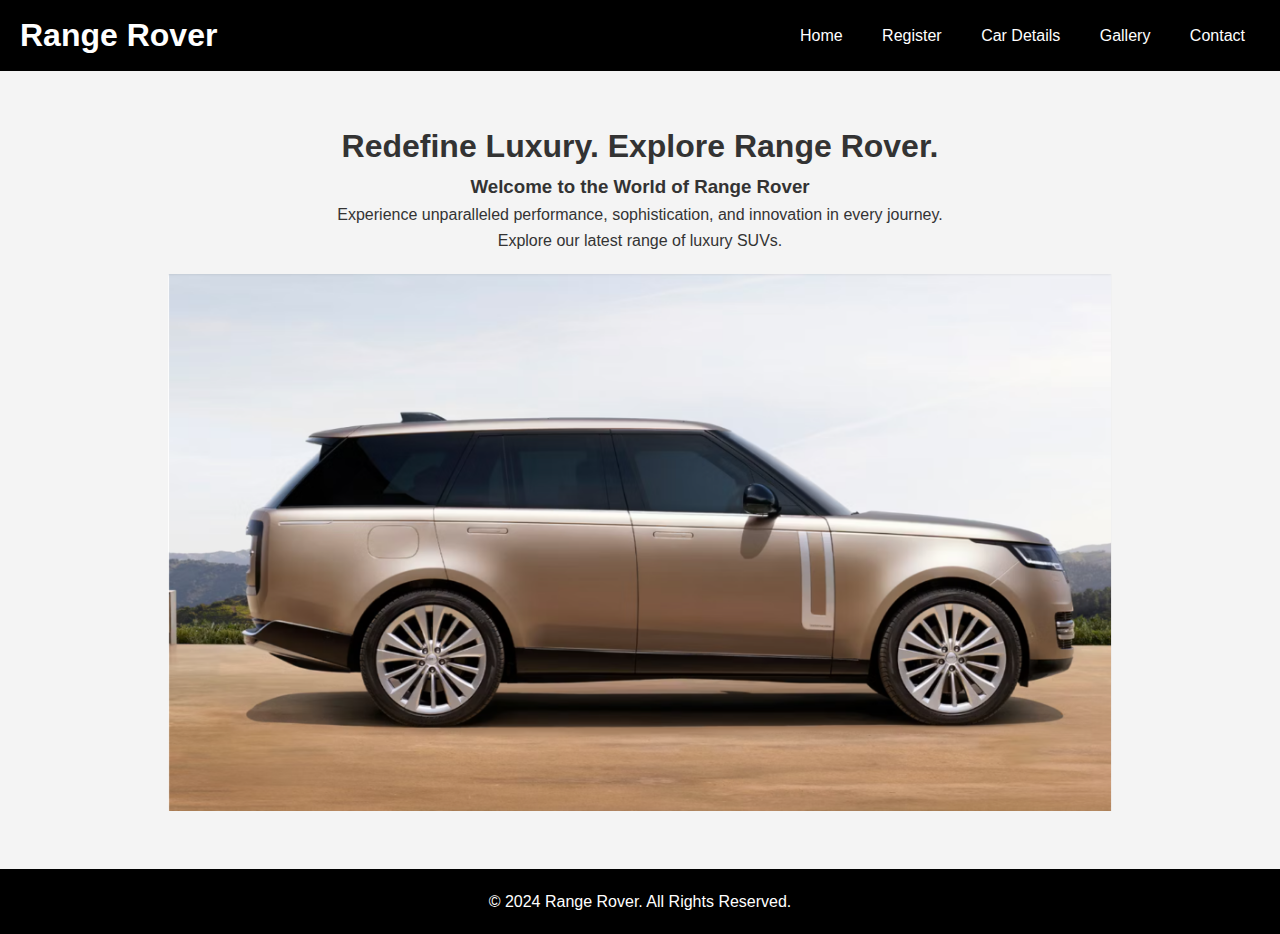
<file: Mini Project/index.html>
<!DOCTYPE html>
<html lang="en">
<head>
    <meta charset="UTF-8">
    <meta name="viewport" content="width=device-width, initial-scale=1.0">
    <title>Range Rover</title>
    <link rel="stylesheet" href="styles.css">
</head>
<body>
    <header class="navbar">
        <h1>Range Rover</h1>
        <nav>
            <a href="index.html">Home</a>
            <a href="register.html">Register</a>
            <a href="details.html">Car Details</a>
            <a href="gallery.html">Gallery</a>
            <a href="#contact">Contact</a>
        </nav>
    </header>
    <main class="home-content">
        <h1>Redefine Luxury. Explore Range Rover.</h1>
        <h3>Welcome to the World of Range Rover</h3>
        <p>Experience unparalleled performance, sophistication, and innovation in every journey.</p>
        <p>Explore our latest range of luxury SUVs.</p>
        <img src="range-rover-home.jpg" alt="Range Rover" class="hero-image">
    </main>
    <footer>
        <p>© 2024 Range Rover. All Rights Reserved.</p>
    </footer>
</body>
</html>
</file>
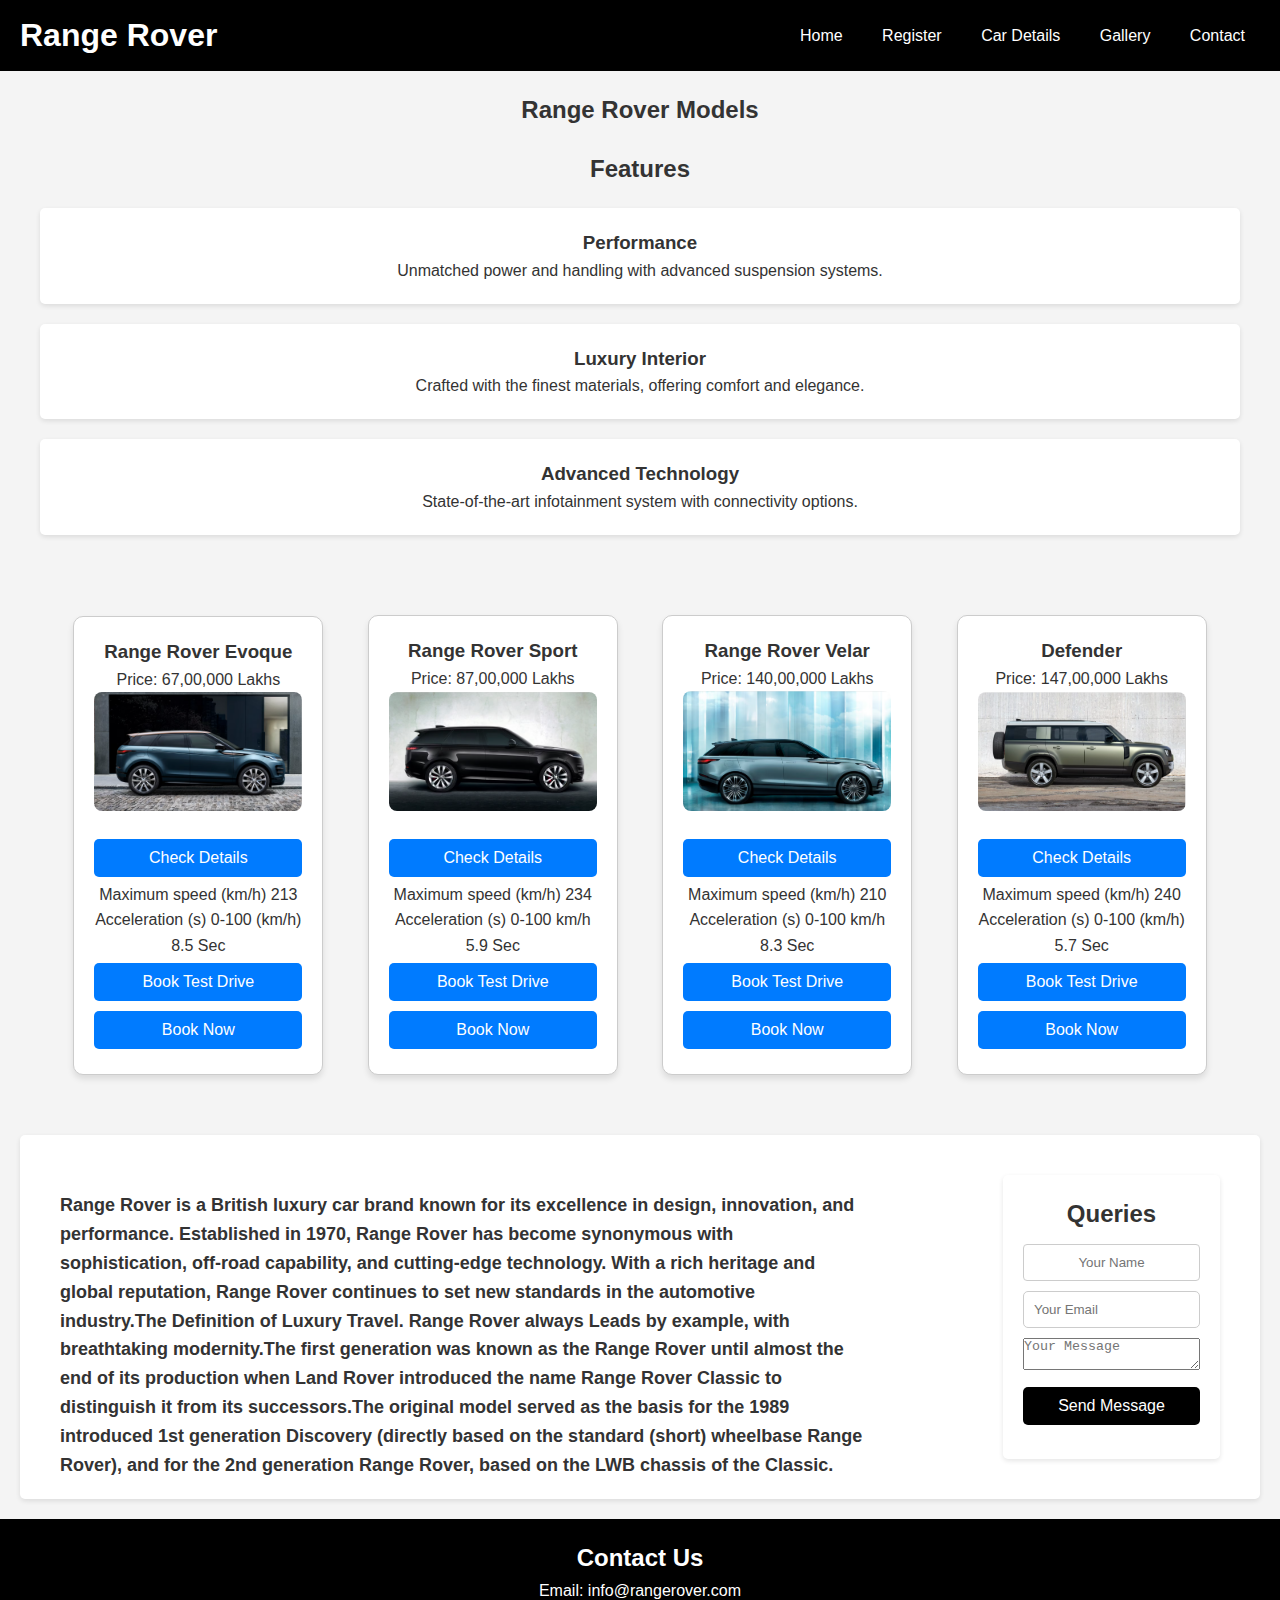
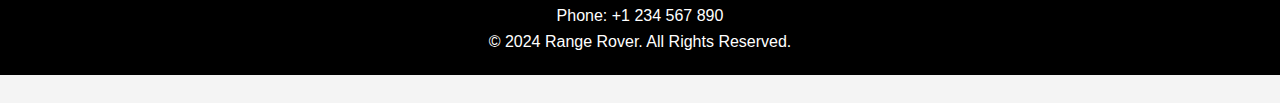
<file: Mini Project/details.html>
<!DOCTYPE html>
<html lang="en">
<head>
    <meta charset="UTF-8">
    <meta name="viewport" content="width=device-width, initial-scale=1.0">
    <title>Car Details - Range Rover</title>
    <link rel="stylesheet" href="styles.css">
    <script src="scripts.js"></script>
</head>

<body>
    <header class="navbar">
        <h1>Range Rover</h1>
        <nav>
            <a href="index.html">Home</a>
            <a href="register.html">Register</a>
            <a href="details.html">Car Details</a>
            <a href="gallery.html">Gallery</a>
            <a href="#contact">Contact</a>
        </nav>
    </header>

    <main class="details-content">
        <h2>Range Rover Models</h2>
        <section id="features" class="features">
        <h2>Features</h2>
        <div class="feature-item">
            <h3>Performance</h3>
            <p>Unmatched power and handling with advanced suspension systems.</p>
        </div>
        <div class="feature-item">
            <h3>Luxury Interior</h3>
            <p>Crafted with the finest materials, offering comfort and elegance.</p>
        </div>
        <div class="feature-item">
            <h3>Advanced Technology</h3>
            <p>State-of-the-art infotainment system with connectivity options.</p>
        </div>

    </section>
        <div class="car-card">
            <h3>Range Rover Evoque</h3>
            <p>Price: 67,00,000 Lakhs</p>
            <img src="evoque.jpg" alt="Range Rover Evoque">
            <button onclick="showDetails('Range Rover Evoque', 'Engine: 1997cc | Mileage: 15kmpl | Transmission: Automatic | Type : Diesel')">Check Details</button>
            <div class="hover-box">
                <p>Maximum speed (km/h)	213</p>
                <p>Acceleration (s) 0-100 (km/h)	8.5 Sec</p>
            </div>
            <button onclick="bookTestDrive('Range Rover Evoque')">Book Test Drive</button>
            <button onclick="bookCar('Range Rover Evoque')">Book Now</button>
        </div>

        <div class="car-card"> 
            <h3>Range Rover Sport</h3>
            <p>Price: 87,00,000 Lakhs</p>
            <img src="sport.jpg" alt="Range Rover Sport">
            <button onclick="showDetails('Range Rover Sport', 'Engine: 2997cc | Mileage: 12kmpl | Transmission: Automatic | Type : Petrol/Diesel')">Check Details</button>
            <div class="hover-box">
                <p>Maximum speed (km/h)	234</p>
                <p>Acceleration (s) 0-100 km/h	5.9 Sec</p>
            </div> 
            <button onclick="bookTestDrive('Range Rover Sport')">Book Test Drive</button>
            <button onclick="bookCar('Range Rover Sport')">Book Now</button>
        </div>

        <div class="car-card">
            <h3>Range Rover Velar</h3>
            <p>Price: 140,00,000 Lakhs</p>
            <img src="velar.jpg" alt="Range Rover Velar">
            <button onclick="showDetails('Range Rover Velar', 'Engine: 1997cc | Mileage: 15.8kmpl | Transmission: Automatic | Type : Petrol')">Check Details</button>
            <div class = "hover-box">
                <p>Maximum speed (km/h)	210</p>
                <p>Acceleration (s) 0-100 km/h	8.3 Sec</p>
            </div>
            <button onclick="bookTestDrive('Range Rover Velar')">Book Test Drive</button>
            <button onclick="bookCar('Range Rover Velar')">Book Now</button>
        </div>

        <div class="car-card">
            <h3>Defender</h3>
            <p>Price: 147,00,000 Lakhs</p>
            <img src="defender.jpg" alt="defender">
            <button onclick="showDetails('Defender', 'Engine: 4500cc | Mileage: 10kmpl | Transmission: Automatic | Type : Diesel')">Check Details</button>
            <div class="hover-box">
                <p>Maximum speed (km/h)	240</p>
                <p>Acceleration (s) 0-100 (km/h)	5.7 Sec</p>
            </div>
            <button onclick="bookTestDrive('Defender')">Book Test Drive</button>
            <button onclick="bookCar('Defender')">Book Now</button>
        </div>
    </main>

    <section id="contact" class="contact">
        <p><b>Range Rover is a British luxury car brand known for its excellence in design, innovation, and performance. Established in 1970, Range Rover has become synonymous with sophistication, off-road capability, and cutting-edge technology. With a rich heritage and global reputation, Range Rover continues to set new standards in the automotive industry.The Definition of Luxury Travel. Range Rover always Leads by example, with breathtaking modernity.The first generation was known as the Range Rover until almost the end of its production when Land Rover introduced the name Range Rover Classic to distinguish it from its successors.The original model served as the basis for the 1989 introduced 1st generation Discovery (directly based on the standard (short) wheelbase Range Rover), and for the 2nd generation Range Rover, based on the LWB chassis of the Classic.</b></p>
        <form id="contactForm">
            <h2 style="text-align: center;">Queries</h2>
            <input type="text" placeholder="Your Name" required>
            <input type="email" placeholder="Your Email" required>
            <textarea placeholder="Your Message" required></textarea>
            <button type="submit">Send Message</button>
        </form>
    </section>

        <footer id="contact1">
        <h2>Contact Us</h2>
        <p>Email: info@rangerover.com</p>
        <p>Phone: +1 234 567 890</p>
        <p>© 2024 Range Rover. All Rights Reserved.</p>
    </footer>
</body>
</html>
</file>
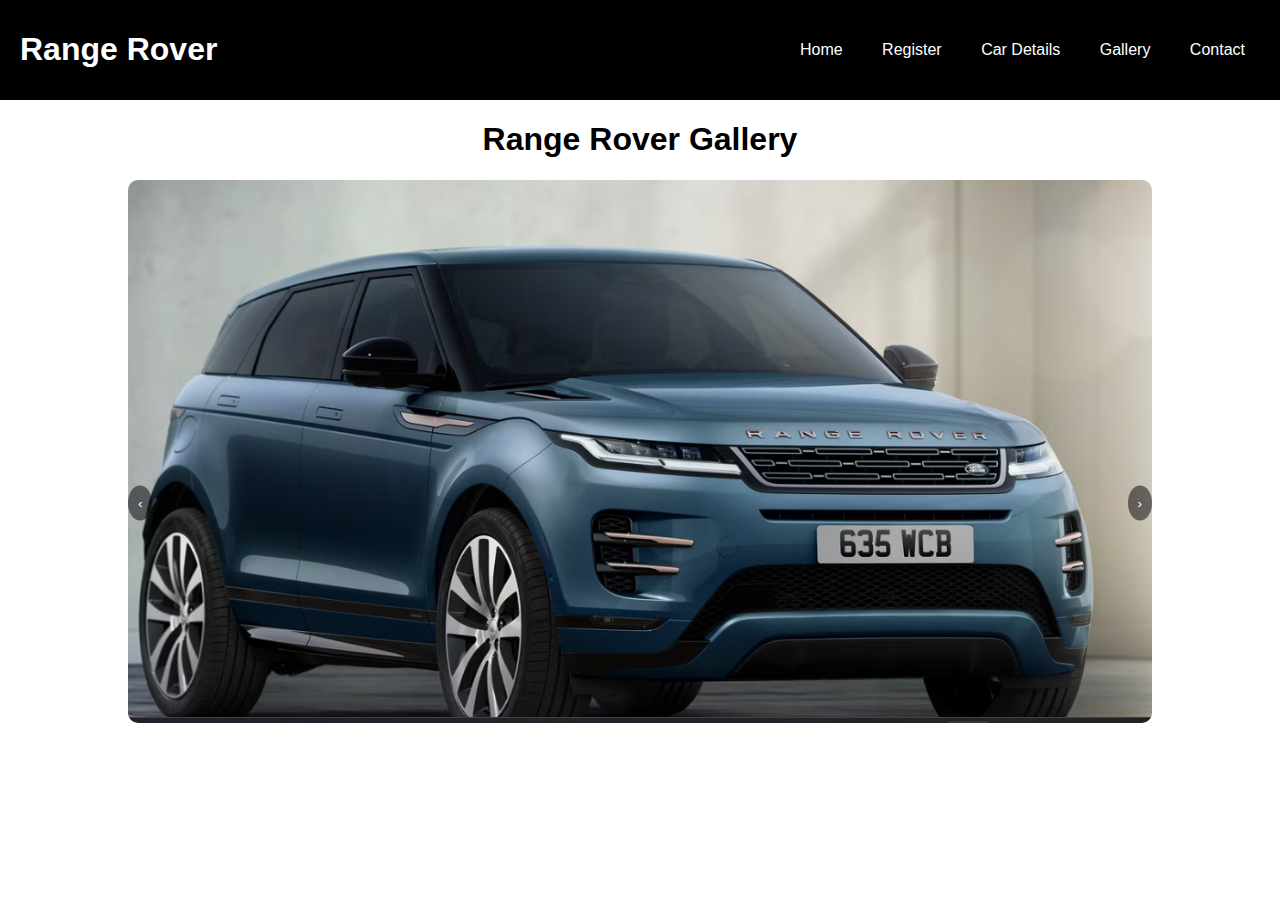
<file: Mini Project/gallery.html>
<!DOCTYPE html>
<html lang="en">
<head>
    <meta charset="UTF-8">
    <meta name="viewport" content="width=device-width, initial-scale=1.0">
    <title>Range Rover Gallery</title>
    <style>
        body {
            font-family: Arial, sans-serif;
            margin: 0;
            padding: 0;
            box-sizing: border-box;
        }

        .scroll {
            width: 80%;
            margin: 20px auto;
            overflow: hidden;
            position: relative;
        }

        .scroll-container {
            display: flex;
            transition: transform 0.5s ease-in-out;
        }

        .scroll-item {
            min-width: 100%;
        }

        .scroll-item img {
            width: 100%;
            display: block;
            border-radius: 10px;
        }

        .scroll-buttons {
            position: absolute;
            top: 50%;
            width: 100%;
            display: flex;
            justify-content: space-between;
            transform: translateY(-50%);
        }

        .scroll-buttons button {
            background-color: rgba(0, 0, 0, 0.5);
            color: white;
            border: none;
            padding: 10px;
            cursor: pointer;
            border-radius: 50%;
        }

        .scroll-buttons button:hover {
            background-color: rgba(0, 0, 0, 0.8);
        }
        .navbar {
    background-color: #000;
    color: #fff;
    display: flex;
    justify-content: space-between;
    padding: 15px 30px;
    align-items: center;
}

.navbar a {
    color: #fff;
    text-decoration: none;
    margin: 0 15px;
}

.navbar a:hover {
    text-decoration: underline;
    color: lightgrey;
}
.navbar {
    background: #000;
    color: #fff;
    padding: 10px 20px;
    display: flex;
    justify-content: space-between;
    align-items: center;
}

.navbar nav a {
    color: #fff;
    text-decoration: none;
    margin-left: 20px;
}

    </style>
</head>
<body>
    <header class="navbar">
        <h1>Range Rover</h1>
        <nav>
            <a href="index.html">Home</a>
            <a href="register.html">Register</a>
            <a href="details.html">Car Details</a>
            <a href="gallery.html">Gallery</a>
            <a href="#contact">Contact</a>
        </nav>
    </header>
    <h1 style="text-align: center;">Range Rover Gallery</h1>
    <div class="scroll">
        <div class="scroll-container" id="scrollContainer">
            <div class="scroll-item"><img src="evoque1.jpg" alt="Range Rover Evoque"></div>
            <div class="scroll-item"><img src="sport1.jpg" alt="Range Rover Sport"></div>
            <div class="scroll-item"><img src="velar1.jpg" alt="Range Rover Velar"></div>
            <div class="scroll-item"><img src="defender1.jpg" alt="Defender"></div>
            <div class="scroll-item"><img src="classic.jpg" alt="Range Rover Classic"></div>
        </div>
        <div class="scroll-buttons">
            <button onclick="navigate(-1)">&#8249;</button>
            <button onclick="navigate(1)">&#8250;</button>
        </div>
    </div>

    <script>
        const scrollContainer = document.getElementById('scrollContainer');
        let currentIndex = 0;

        function navigate(direction) {
            const items = scrollContainer.children.length;
            currentIndex = (currentIndex + direction + items) % items;
            scrollContainer.style.transform = `translateX(-${currentIndex * 100}%)`;
        }

        setInterval(() => navigate(1), 3000); // Auto-scroll every 3 seconds
    </script>
</body>
</html>
</file>
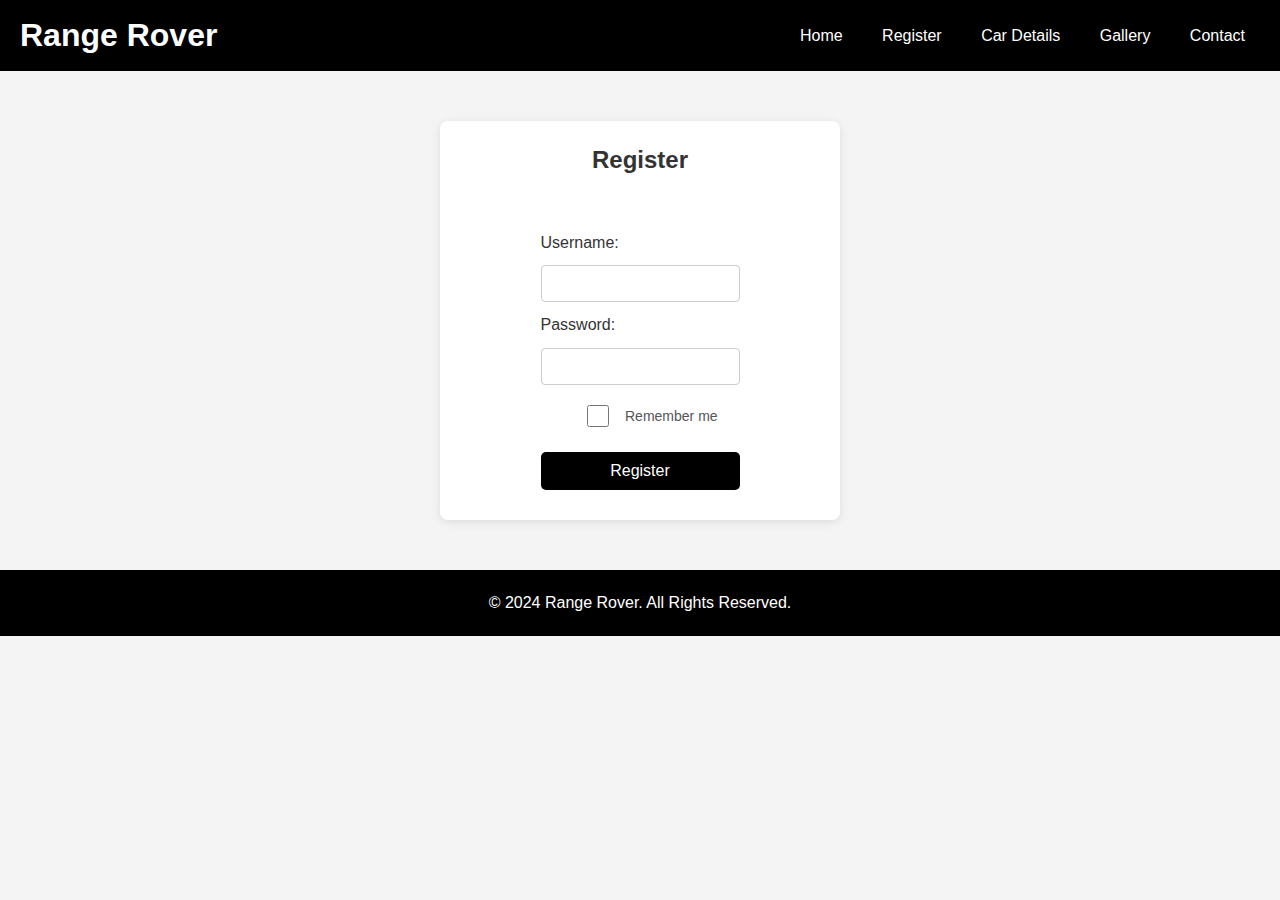
<file: Mini Project/register.html>
<!DOCTYPE html>
<html lang="en">
<head>
    <meta charset="UTF-8">
    <meta name="viewport" content="width=device-width, initial-scale=1.0">
    <title>Register - Range Rover</title>
    <link rel="stylesheet" href="styles.css">
</head>
<body>
    <header class="navbar">
        <h1>Range Rover</h1>
        <nav>
            <a href="index.html">Home</a>
            <a href="register.html">Register</a>
            <a href="details.html">Car Details</a>
            <a href="gallery.html">Gallery</a>
            <a href="#contact">Contact</a>
        </nav>
    </header>
    <main class="register-content">
        <h2>Register</h2>
        <form id="register-form">
            <label for="username">Username:</label>
            <input type="text" id="username" required>
            
            <label for="password">Password:</label>
            <input type="password" id="password" required>
            <div class ="remember-me">
                <input type="checkbox" id="remember">
                <label for="remember">Remember me</label>
                </div>
            <button type="submit">Register</button>
        </form>
    </main>
    <footer>
        <p>© 2024 Range Rover. All Rights Reserved.</p>
    </footer>
    <script src="scripts.js"></script>
</body>
</html>
</file>
<file: Mini Project/styles.css>
body {
    font-family: Arial, sans-serif;
    margin: 0;
    padding: 0;
    background-color: #f8f8f8;
    color: #333;
}

.navbar {
    background-color: #000;
    color: #fff;
    display: flex;
    justify-content: space-between;
    padding: 15px 30px;
    align-items: center;
}

.navbar a {
    color: #fff;
    text-decoration: none;
    margin: 0 15px;
}

.navbar a:hover {
    text-decoration: underline;
}

.home-content {
    text-align: center;
    padding: 50px;
}

.hero-image {
    width: 80%;
    height: auto;
    margin-top: 20px;
}

#footer{
    background-color: #000;
    color: #fff;
    text-align: center;
    padding: 10px 0;
}
.login-content {
    text-align: center;
    padding: 50px;
}

form {
    display: inline-block;
    text-align: left;
    margin-top: 20px;
}

form label, form input, form button {
    display: block;
    margin: 10px 0;
    width: 100%;
}

form input {
    padding: 10px;
    border: 1px solid #ccc;
    border-radius: 5px;
}

form button {
    padding: 10px;
    background-color: #000;
    color: #fff;
    border: none;
    border-radius: 5px;
    cursor: pointer;
}
    
.features {
    padding: 20px;
    background: #f4f4f4;
}

.features h2 {
    text-align: center;
}

.feature-item {
    margin: 20px;
    padding: 20px;
    background: #fff;
    border-radius: 5px;
    box-shadow: 0 2px 5px rgba(0, 0, 0, 0.1);
}
.details-content {
    padding: 50px;
    text-align: center;
}

.car-card {
    display: inline-block;
    border: 1px solid #ccc;
    border-radius: 5px;
    padding: 15px;
    margin: 20px;
    width: 300px;
    text-align: center;
    background-color: #fff;
    
}

.car-card img {
    width: 100%;
    height: auto;
    border-radius: 5px;
    
}
* {
    box-sizing: border-box;
    margin: 5;
    padding: 10;
}

body {
    font-family: Arial, sans-serif;

}

.navbar {
    background: #000;
    color: #fff;
    padding: 10px 20px;
    display: flex;
    justify-content: space-between;
    align-items: center;
}

.navbar nav a {
    color: #fff;
    text-decoration: none;
    margin-left: 20px;
}

.details-content {
    padding: 20px;
}

.features {
    margin-bottom: 20px;
}

.feature-item {
    margin: 20px 0;
    padding: 20px;
    background: #f4f4f4;
    border-radius: 5px;
}

.car-card {
    margin: 20px;
    padding: 20px;
    background: #fff;
    border-radius: 5px;
    box-shadow: 0 2px 5px rgba(0, 0, 0, 0.1);
    cursor: pointer;
    transition: transform 0.2s;
    
}

.car-card:hover {
    transform: scale(1.05);
    
}

footer {
    background: #000;
}
.navbar nav a {
    color: #fff;
    text-decoration: none;
    margin-left: 20px;
    transition: color 0.3s ease;
}

.navbar nav a:hover {
    color: #b0b0b0;
}
* {
    box-sizing: border-box;
    margin: 0;
    padding: 0;
}

body {
    font-family: Arial, sans-serif;
    line-height: 1.6;
}

.navbar {
    background: #000;
    color: #fff;
    padding: 10px 20px;
    display: flex;
    justify-content: space-between;
    align-items: center;
}

.navbar nav a {
    color: #fff;
    text-decoration: none;
    margin-left: 20px;
}

.hero {
    text-align: center;
    background: url('range-rover-home.jpg') no-repeat center center/cover;
    height: 60vh;
    color: #fff;
    display: flex;
    flex-direction: column;
    justify-content: center;
    align-items: center;
}

.hero h2 {
    font-size: 2.5em;
}

.hero p {
    font-size: 1.2em;
}

.hero button {
    padding: 10px 20px;
    background: #ffcc00;
    border: none;
    border-radius: 5px;
    cursor: pointer;
    font-size: 1em;
}

.features {
    padding: 20px;
    background: #f4f4f4;
}

.features h2 {
    text-align: center;
}

.feature-item {
    margin: 20px 0;
    padding: 20px;
    background: #fff;
    border-radius: 5px;
    box-shadow: 0 2px 5px rgba(0, 0, 0, 0.1);
}

.contact{ 
    text-align: right;
    margin: 20px;
    padding: 20px;
    background: #fff;
    border-radius: 5px;
    box-shadow: 0 2px 5px rgba(0, 0, 0, 0.1);
    justify-content: center;
    display: flex;
}

* {
    box-sizing: border-box;
    margin: 0;
    padding: 0;
}

body {
    font-family: Arial, sans-serif;
    background-color: #f4f4f4;
    color: #333;
}

.navbar {
    background: #000;
    color: #fff;
    padding: 10px 20px;
    display: flex;
    justify-content: space-between;
    align-items: center;
}

.navbar nav a {
    color: #fff;
    text-decoration: none;
    margin-left: 20px;
}

.register-content {
    max-width: 400px;
    margin: 50px auto;
    padding: 20px;
    background: #fff;
    border-radius: 8px;
    box-shadow: 0 2px 10px rgba(0, 0, 0, 0.1);
    text-align: center;
}

.register-content h2 {
    text-align: center;
    margin-bottom: 20px;
}

.form-group {
    margin-bottom: 15px;
}

label {
    display: block;
    margin-bottom: 5px;
}

input[type="text"],
input[type="password"] {
    width: 100%;
    padding: 10px;
    border: 1px solid #ccc;
    border-radius: 4px;
    text-align: center;
}

button {
    width: 100%;
    padding: 10px;
    background: #ffcc00;
    border: none;
    border-radius: 4px;
    cursor: pointer;
    font-size: 16px;
}

button:hover {
    background: #e6b800;
}

.error-message {
    color: red;
    text-align: center;
    margin-top: 10px;
}

.register-link {
    text-align: center;
    margin-top: 15px;
}

.register-link a {
    color: #007bff;
    text-decoration: none;
}

.register-link a:hover {
    text-decoration: underline;
}

footer {
    text-align: center;
    padding: 20px;
    background: #000;
    color: #fff;
}
.remember-me {
    margin-bottom: 15px;
    display: flex;
}
.remember-me input{
    margin-right: -30px
    
}
.remember-me label {
    font-size: 14px;
    color: #555;
}

.car-container {
    display: flex;
    gap: 20px;
}
.car-card {
    background: #fff;
    padding: 20px;
    border-radius: 10px;
    box-shadow: 0 4px 6px rgba(0, 0, 0, 0.1);
    text-align: center;
    width: 250px;
}
.car-card img {
    width: 100%;
    height: auto;
    border-radius: 8px;
    margin-bottom: 15px;
}
.car-card button {
    background-color: #007bff;
    color: white;
    border: none;
    padding: 10px 20px;
    border-radius: 5px;
    cursor: pointer;
    font-size: 16px;
    margin: 5px 0;
}
.car-card button:hover {
    background-color: #0056b3;
}
#contact p {
    text-align: left;
    max-width: 90%;
    margin-right: 10%;
    margin-left: 20px;
    margin-top: 3%;
    display: grid;
    font-size: large;
}

#contactForm {
    text-align: right;
    margin: 20px;
    padding: 20px;
    background: #fff;
    border-radius: 5px;
    box-shadow: 0 2px 5px rgba(0, 0, 0, 0.1)
}
</file>
